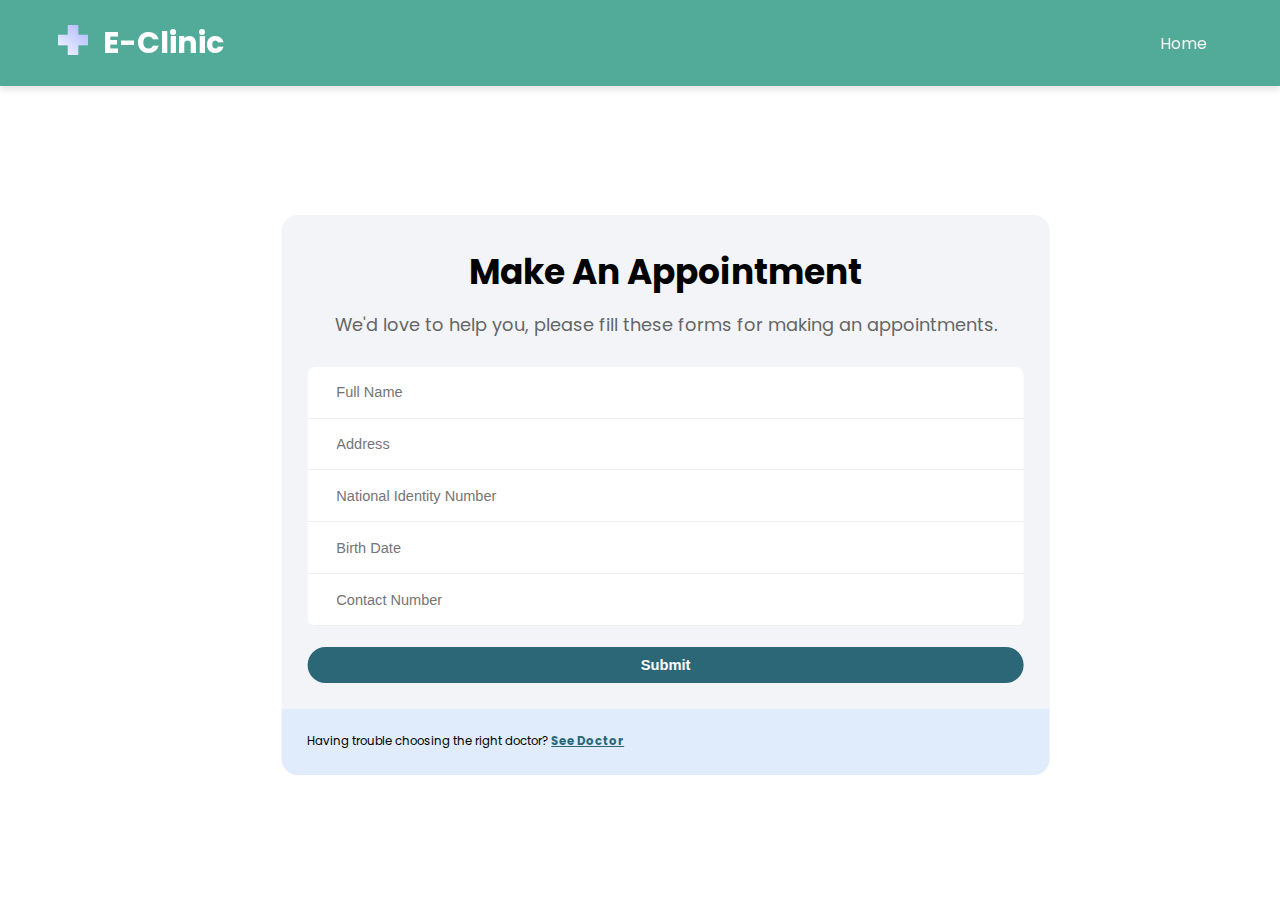
<file: form.html>
<!DOCTYPE html>
<html lang="en">

<head>
    <meta charset="UTF-8">
    <meta http-equiv="X-UA-Compatible" content="IE=edge">
    <meta name="viewport" content="width=device-width, initial-scale=1.0">
    <title>Form</title>
    <link rel="stylesheet" href="formstyle.css">
    <script src="https://code.jquery.com/jquery-3.7.0.js"
        integrity="sha256-JlqSTELeR4TLqP0OG9dxM7yDPqX1ox/HfgiSLBj8+kM=" crossorigin="anonymous"></script>
</head>

<body>
    <header>
        <div class="parent">
            <nav class="navbar">
                <div class="logo">
                    <a href="index.html"><img src="assets/images/healthIcon.png" alt="logo"
                            style="width:2em;height:2em;"></a>
                    <a href="index.html" class="faun">E-Clinic</a>
                </div>
                <div>
                    <a href="javascript:void(0)" class="icon" onclick="myFunction()">
                        <img src="assets/images/menu.svg" alt="">
                    </a>
                </div>
                <ul class="menu" id="nav">
                    <li><a href="index.html">Home</a></li>
                </ul>
            </nav>
        </div>
    </header>
    <main>
        <div class="slideshow-container">
            <img class="slideShow" src="assets/images/homeImage.jpg" alt="Slide 1">
            <img class="slideShow" src="assets/images/homeImage2.jpg" alt="Slide 2">
            <img class="slideShow" src="assets/images/homeImage3.jpg" alt="Slide 3">
          </div>
        
        <div class="form-box">
            <form class="form">
                <span class="title">Make An Appointment</span>
                <span class="subtitle">We'd love to help you, please fill these forms for making an appointments.</span>
                <div class="form-container">
                    <input type="text" class="input" placeholder="Full Name" required>
                    <input type="text" class="input" placeholder="Address" required>
                    <input type="number" class="input" placeholder="National Identity Number" required>
                    <input type="text" class="input date-input" placeholder="Birth Date" required>
                    <input type="number" class="input" placeholder="Contact Number" required>
                </div>
                <button>Submit</button>
            </form>
            <div class="form-section">
                <p>Having trouble choosing the right doctor? <a href="index.html#doctors">See Doctor</a> </p>
            </div>
        </div>

    </main>

    <script src="slideShow.js"></script>
    <script src="dateChange.js"></script>
</body>

</html>
</file>
<file: formstyle.css>
@import url('https://fonts.googleapis.com/css2?family=Poppins:ital,wght@0,100;0,200;0,300;0,400;0,500;0,600;0,700;0,800;0,900;1,100;1,200;1,300;1,400;1,500;1,600;1,700;1,800;1,900&display=swap');
@import url('https://fonts.googleapis.com/css?family=Montserrat');
body {
    font-family: 'Poppins', 'Montserrat', sans-serif;
    margin: 0;
    padding: 0;
    overflow: auto;
    
}

h2 {
        font-size: calc(10px + 2vw);
        color:#52ab98;
        border-radius: 15px;
        padding: 15px;
        margin: 30px 0;
        text-align: center;
}

main{
    flex: auto;
}

.parent {
    position: fixed;
    width: 100%;
    z-index: 3;
}
.navbar {
    padding: 20px;
    height: 100%;
    display: flex;
    flex-direction: row;
    align-items: center;
    justify-content: space-between;
    background-color: #52ab98;
    box-shadow: 0 4px 6px rgba(0, 0, 0, 0.1);
}
.logo {
    display: flex;
    color:whitesmoke;
    font-weight: bolder;
    font-size: 15px;
    margin: 0 3vw;
    justify-content: center;
    align-items: center;
}
.navbar a {
    float: left;
    color: white;
    text-decoration: none;
}
.navbar .icon {
    display: none;
}
.menu {
    list-style-type: none;
    text-decoration: none;
    white-space: nowrap;
    display: flex;
    flex-direction: row;
    margin: 0 3vw 0 2vw;
}
.menu a{
    border-radius: 100px;
    float: left;
    margin: 0 0 0 25px;
    padding: 3px 15px;
    color: whitesmoke;
    font-size: 16px;
    font-weight: normal;
    transition: 0.3s;
}
.menu ul {
    margin: 0;
    display: flex;
}
.menu a:hover {
    font-weight: bold;
    color: #52ab98;
    background-color: whitesmoke;
    border-radius: 100px;
    transition: 0.3s;
}
.faun {
    white-space: nowrap;
    padding-left: 15px;
    font-size: 30px;
}

body {
    margin: 0;
    padding: 0;
}

.slideshow-container {
    position: relative;
    width: 100%;
    max-width: 3840px;
    height: 100vh; /* Use viewport height to fill the entire screen */
    overflow: hidden;
  }
  
  .slideShow {
    display: none;
    width: 100%;
    height: 100%;
    object-fit: cover;
    filter: brightness(50%);
  }
  
  
.form-box {
    position: absolute;
    top: 50%;
        left: 40%;
        transform: translate(-30%, -42%);
    background: #f3f4f8;
    overflow: hidden;
    border-radius: 16px;
    color: #010101;
  }
  
  .form {
    position: relative;
    display: flex;
    flex-direction: column;
    padding: 2.5vw 2vw 2vw;
    gap: 1vw;
    text-align: center;
  }
  
  .title {
    font-weight: bold;
    font-size: calc(0.5vw + 28px);
  }
  
  .subtitle {
    font-size: calc(1vw + 5px);
    color: #666;
  }
  
  .form-container {
    overflow: hidden;
    border-radius: 8px;
    background-color: #fff;
    margin: 1em 0 0.5em;
    width: 100%;
  }
  
  .input {
    background: none;
    border: 0;
    outline: 0;
    height: 1.5em;
    width: 100%;
    border-bottom: 1px solid #eee;
    font-size: calc(0.2vw + 12px);
    padding: 1em calc(30em) 1em 2em;
  }

  .form-section {
    padding: 1vw 2vw;
    font-size: calc(0.6vw + 4px);
    background-color: #e0ecfb;
  }
  
  .form-section a {
    font-weight: bold;
    color: #2b6777;
    transition: color .3s ease;
  }

  .form button {
    background-color: #2b6777;
    color: #fff;
    border: 0;
    border-radius: 24px;
    padding: 10px 16px;
    font-size: calc(0.6vw + 7px);
    font-weight: 600;
    cursor: pointer;
    transition: background-color .3s ease;
  }
  

  @media only screen and (max-width: 769px) {
    .navbar {
        padding: 5px 3vw;
    }

    .logo {
        font-size: 3vw;
    }

    .faun {
        font-size: 4vw;
    }

    .menu {
        margin: 2vw;
    }

    .menu a:hover {
        background-color: #f3f4f8;
        color: #010101;
    }

    .form-box {
        position: absolute;
        top: 50%;
        left: 40%;
        transform: translate(-35%, -42%);
      }

  .form {
    padding: 5vw 4vw 4vw;
  }
  
  .title {
    font-size: calc(2vw + 9px);
  }
  
  .subtitle {
    font-size: calc(1vw + 4px);
    color: #666;
  }
  
  .form-container {
    overflow: hidden;
    border-radius: 8px;
    background-color: #fff;
    margin: 1em 0 0.5em;
    width: 100%;
  }
  
  .input {
    background: none;
    border: 0;
    outline: 0;
    height: 1.5em;
    width: 100%;
    border-bottom: 1px solid #eee;
    font-size: calc(1vw + 6px);
    padding: 1em 25em 1em 1em;
  }

  .form-section {
    padding: 1vw 2vw;
    font-size: calc(0.6vw + 4px);
    background-color: #e0ecfb;
  }
  
  .form-section a {
    font-weight: bold;
    color: #2b6777;
    transition: color .3s ease;
  }

  .form button {
    background-color: #2b6777;
    color: #fff;
    border: 0;
    border-radius: 24px;
    font-size: calc(0.6vw + 7px);
    font-weight: 600;
    cursor: pointer;
    transition: background-color .3s ease;
  }
}
</file>
